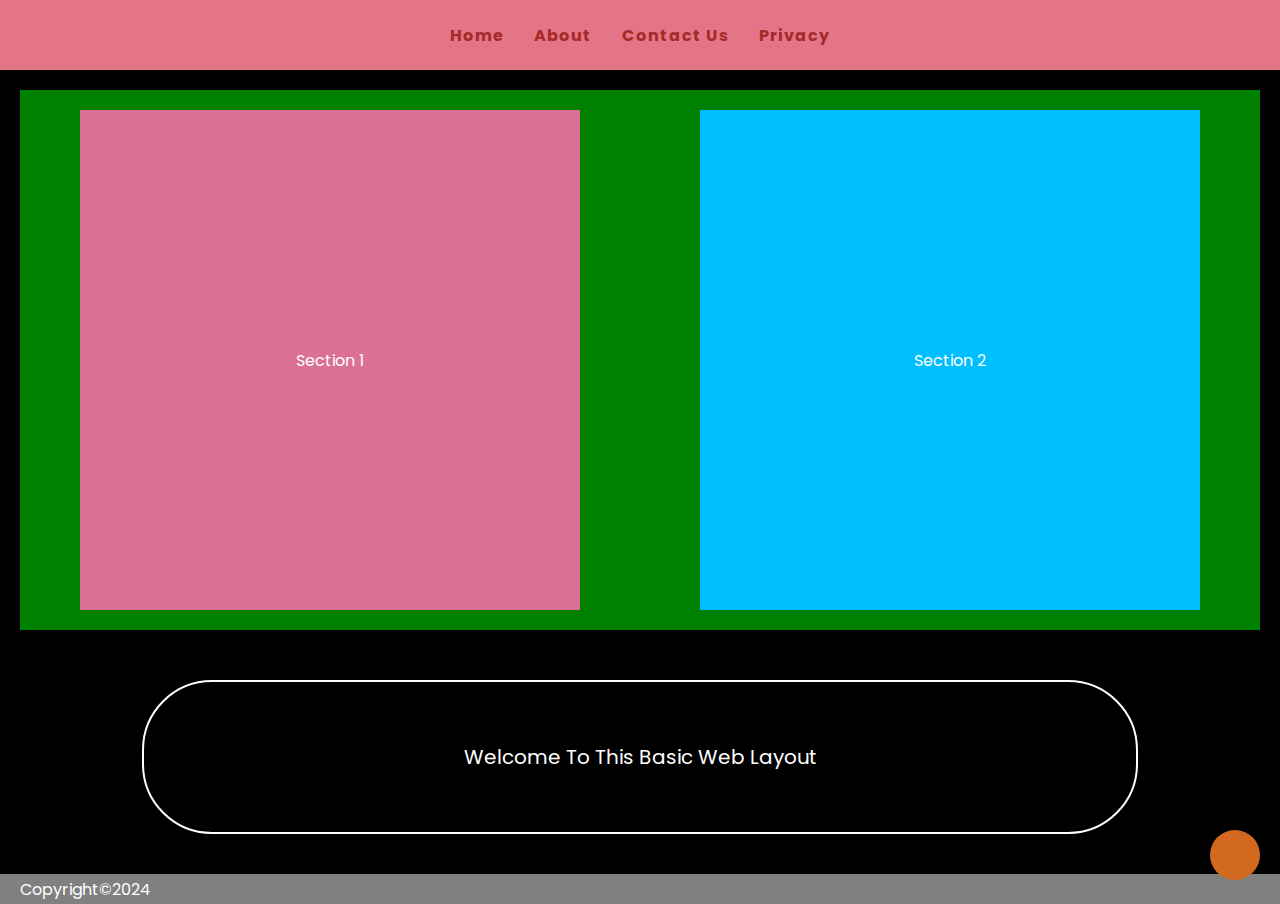
<file: Basic Layout Design Prac/index.html>
<!DOCTYPE html>
<html lang="en">
  <head>
    <meta charset="UTF-8" />
    <meta name="viewport" content="width=device-width, initial-scale=1.0" />
    <title>Basic Web Layout</title>
    <link rel="stylesheet" href="style.css" />
  </head>
  <body>
    <header>
      <nav>
        <ul>
          <li><a href="#">Home</a></li>
          <li><a href="#">About</a></li>
          <li><a href="#">Contact Us</a></li>
          <li><a href="#">Privacy</a></li>
        </ul>
      </nav>
    </header>
    <main>
      <section>
        <div class="section section-1">Section 1</div>
        <div class="section section-2">Section 2</div>
      </section>
      <div class="welcome">Welcome To This Basic Web Layout</div>
    </main>
    <footer>
      <p>Copyright&copy;2024</p>
    </footer>
    <div class="logo"></>
  </body>
</html>
</file>
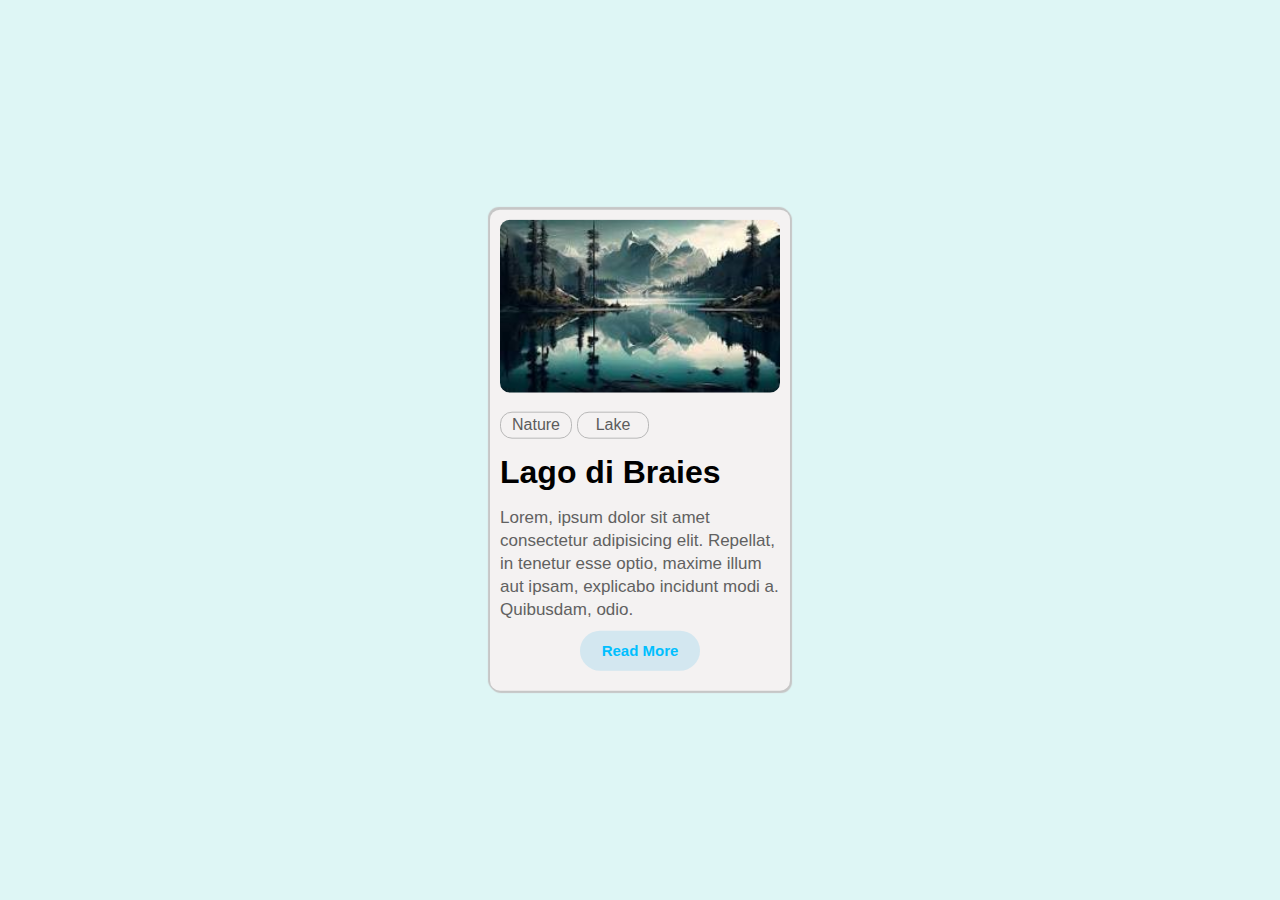
<file: video29/index.html>
<!DOCTYPE html>
<html lang="en">
  <head>
    <meta charset="UTF-8" />
    <meta name="viewport" content="width=device-width, initial-scale=1.0" />
    <title>Card</title>
    <link rel="stylesheet" href="style.css" />
  </head>
  <body>
    <div class="card">
      <div class="img-section">
        <img
          src="[data-uri]"
          alt="Nature Image"
        />
      </div>
      <div class="img-tags">
        <span class="tag tag-1">Nature </span
        ><span class="tag tag-2">Lake</span>
      </div>
      <h1 class="heading">Lago di Braies</h1>
      <div class="paragragh">
        <p>
          Lorem, ipsum dolor sit amet consectetur adipisicing elit. Repellat, in
          tenetur esse optio, maxime illum aut ipsam, explicabo incidunt modi a.
          Quibusdam, odio.
        </p>
      </div>
      <a class="btn" href="#">Read More</a>
    </div>
  </body>
</html>
</file>
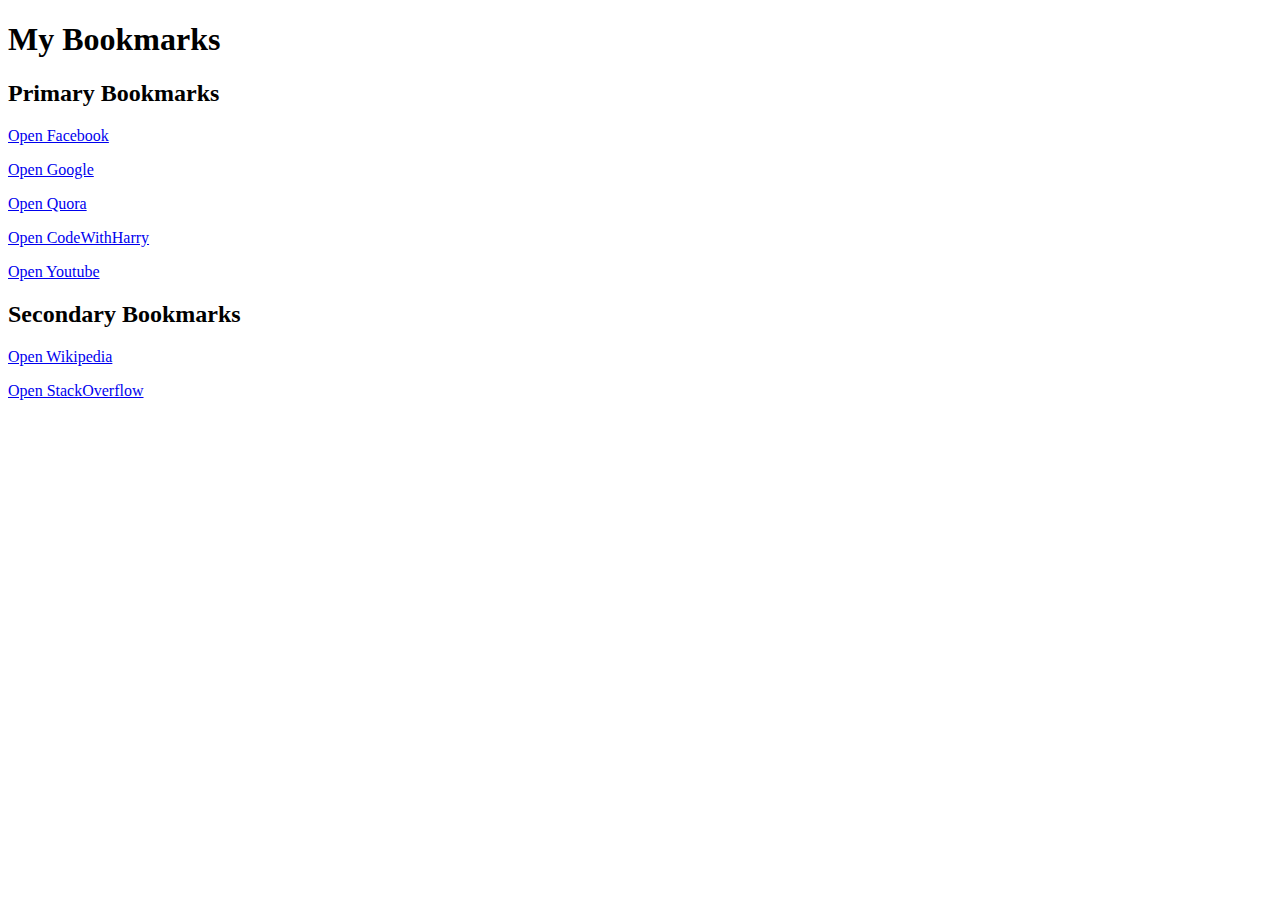
<file: video3/index.html>
<!DOCTYPE html>
<html lang="en">
  <head>
    <meta charset="UTF-8" />
    <meta name="viewport" content="width=device-width, initial-scale=1.0" />
    <title>My Bookmarks - Levicodes</title>
  </head>
  <body>
    <h1>My Bookmarks</h1>
    <h2>Primary Bookmarks</h2>
    <p>
      <a target="_blank" href="https://www.facebook.com">Open Facebook</a>
    </p>
    <p>
      <a target="_blank" href="https://www.google.com">Open Google</a>
    </p>
    <p>
      <a target="_blank" href="https://www.quora.com">Open Quora</a>
    </p>
    <p>
      <a target="_blank" href="https://www.codewithharry.com"
        >Open CodeWithHarry</a
      >
    </p>
    <p>
      <a target="_blank" href="https://www.youtube.com">Open Youtube</a>
    </p>
    <h2>Secondary Bookmarks</h2>
    <p>
      <a target="_blank" href="https://www.wikipedia.com">Open Wikipedia</a>
    </p>
    <p>
      <a target="_blank" href="https://www.stackoverflow.com"
        >Open StackOverflow</a
      >
    </p>
  </body>
</html>
</file>
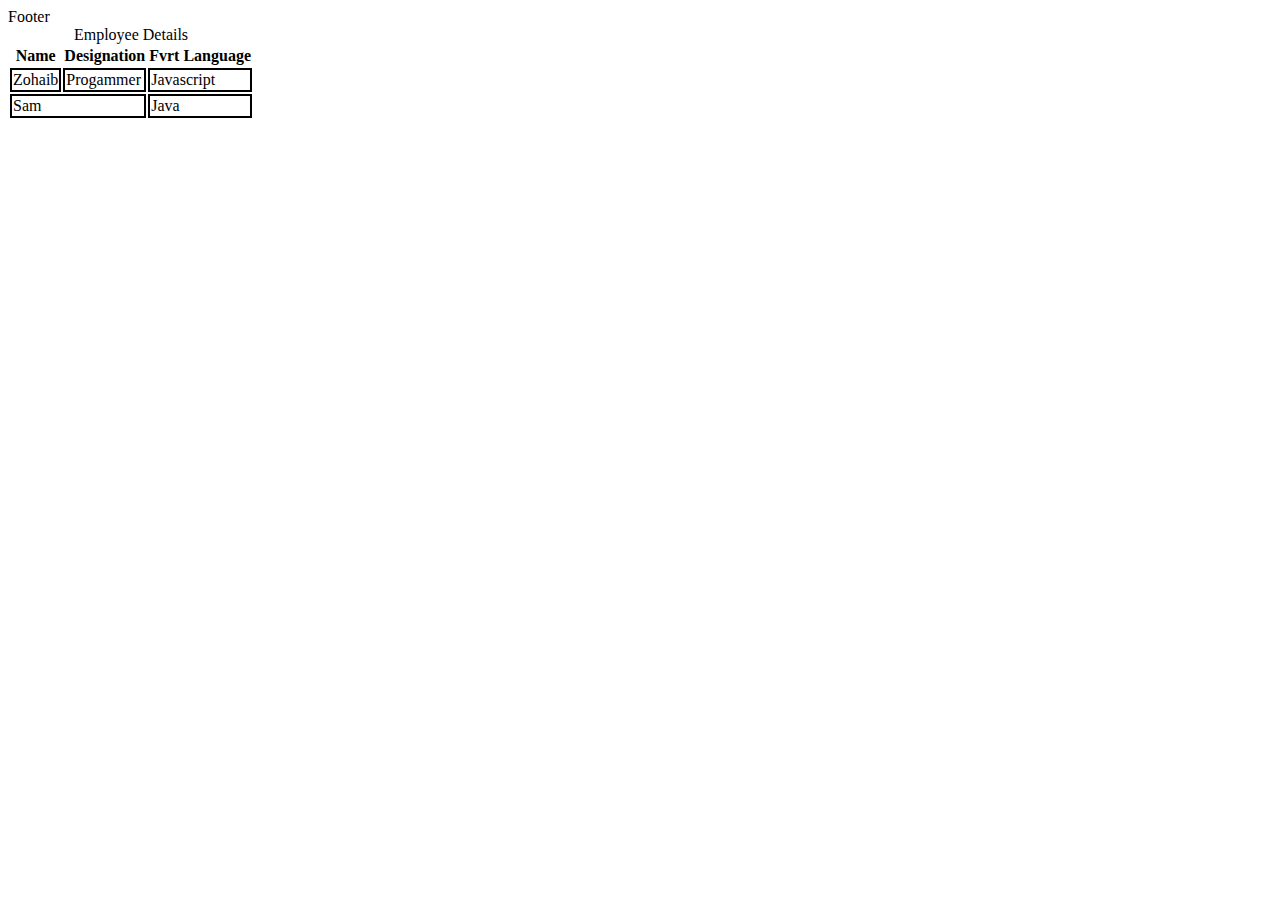
<file: video5/index.html>
<!DOCTYPE html>
<html lang="en">
  <head>
    <meta charset="UTF-8" />
    <meta name="viewport" content="width=device-width, initial-scale=1.0" />
    <title>Images</title>
    <link rel="stylesheet" href="style.css" />
  </head>
  <body>
    <table>
      <caption>
        Employee Details
      </caption>
      <thead>
        <tr>
          <th>Name</th>
          <th>Designation</th>
          <th>Fvrt Language</th>
        </tr>
      </thead>
      <tbody>
        <tr>
          <td>Zohaib</td>
          <td>Progammer</td>
          <td>Javascript</td>
        </tr>
        <tr>
          <td colspan="2">Sam</td>
          <td>Java</td>
        </tr>
      </tbody>
      <tfoot>
        Footer
      </tfoot>
    </table>
  </body>
</html>
</file>
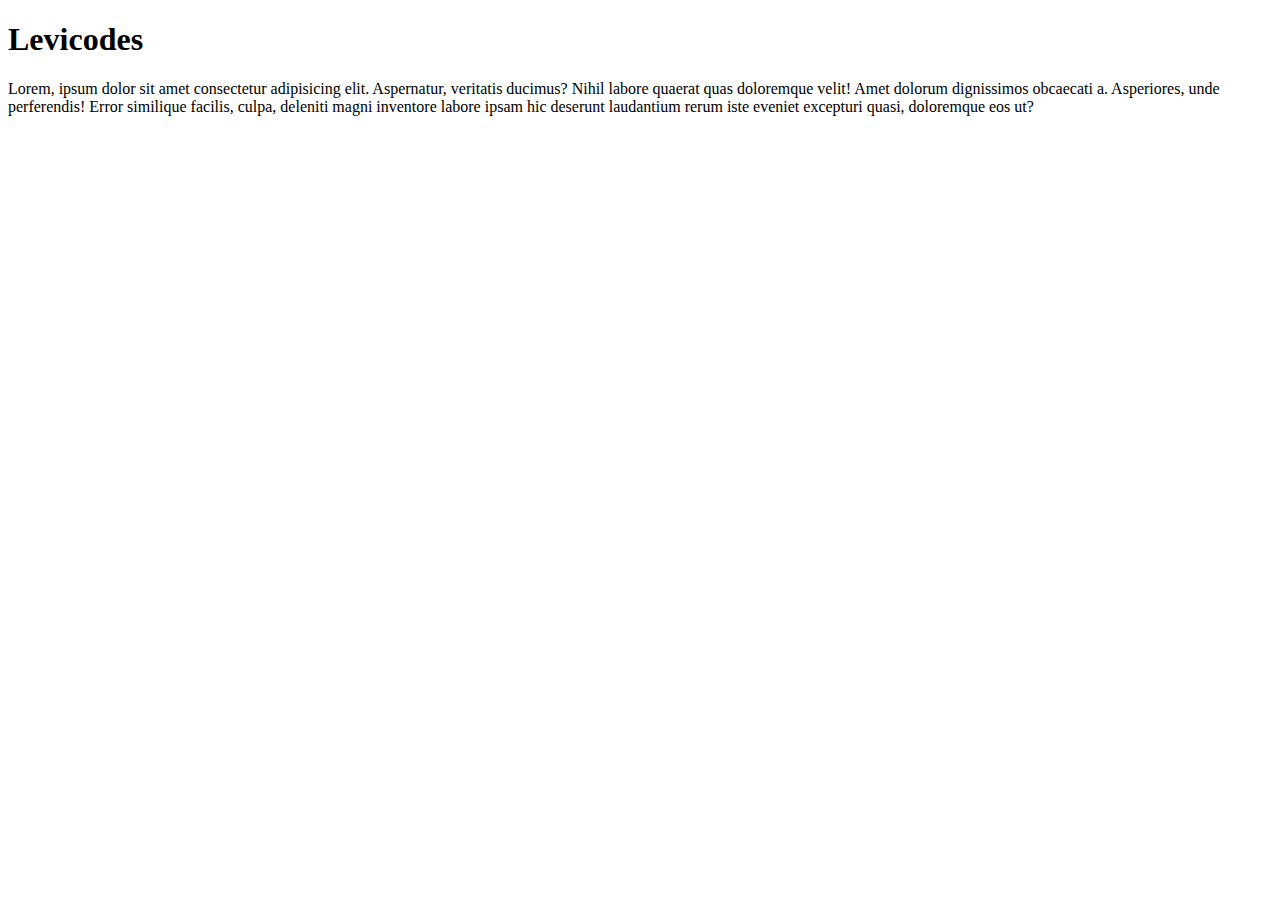
<file: video6/index.html>
<!DOCTYPE html>
<html lang="en">
  <head>
    <meta charset="UTF-8" />
    <meta name="viewport" content="width=device-width, initial-scale=1.0" />
    <meta name="description" content="This is a page which contains description about levicodes.">
    <title>About Levicodes - LevicodesAckerman</title>
  </head>
  <body>
    <h1>Levicodes</h1>
    <p>
      Lorem, ipsum dolor sit amet consectetur adipisicing elit. Aspernatur,
      veritatis ducimus? Nihil labore quaerat quas doloremque velit! Amet
      dolorum dignissimos obcaecati a. Asperiores, unde perferendis! Error
      similique facilis, culpa, deleniti magni inventore labore ipsam hic
      deserunt laudantium rerum iste eveniet excepturi quasi, doloremque eos ut?
    </p>
  </body>
</html>
</file>
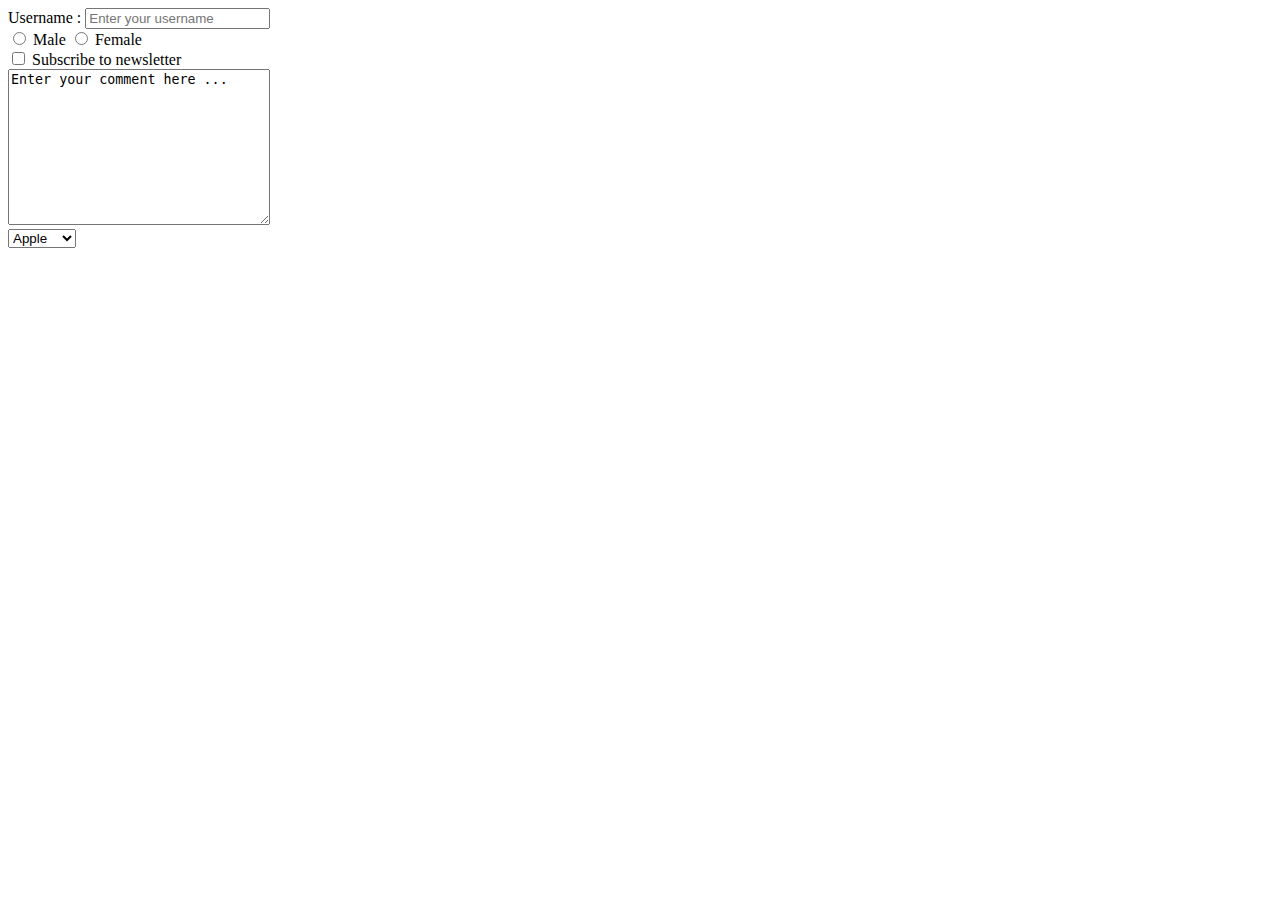
<file: video7/index.html>
<!DOCTYPE html>
<html lang="en">
  <head>
    <meta charset="UTF-8" />
    <meta name="viewport" content="width=device-width, initial-scale=1.0" />
    <title>Forms</title>
  </head>
  <body>
    <form action="post">
      <div>
        <label for="username">Username : </label>
        <input
          type="text"
          name="username"
          placeholder="Enter your username "
          id="username"
        />
      </div>
      <div>
        <input type="radio" name="gender" id="male" value="male" />
        <label for="male">Male</label>
        <input type="radio" name="gender" id="female" value="female" />
        <label for="female">Female</label>
      </div>
      <div>
        <input type="checkbox" name="subscribe" id="subscribe" value="yes" />
        <label for="subscribe">Subscribe to newsletter</label>
      </div>
      <div>
        <textarea name="comment" id="commentsection" cols="30" rows="10">
Enter your comment here ...</textarea
        >
      </div>
      <div>
        <select name="fruits" id="fruitssection">
            <option value="apple">Apple</option>
            <option value="banana">Banana</option>
            <option value="cherry">Cherry</option>
        </select>
      </div>
    </form>
  </body>
</html>
</file>
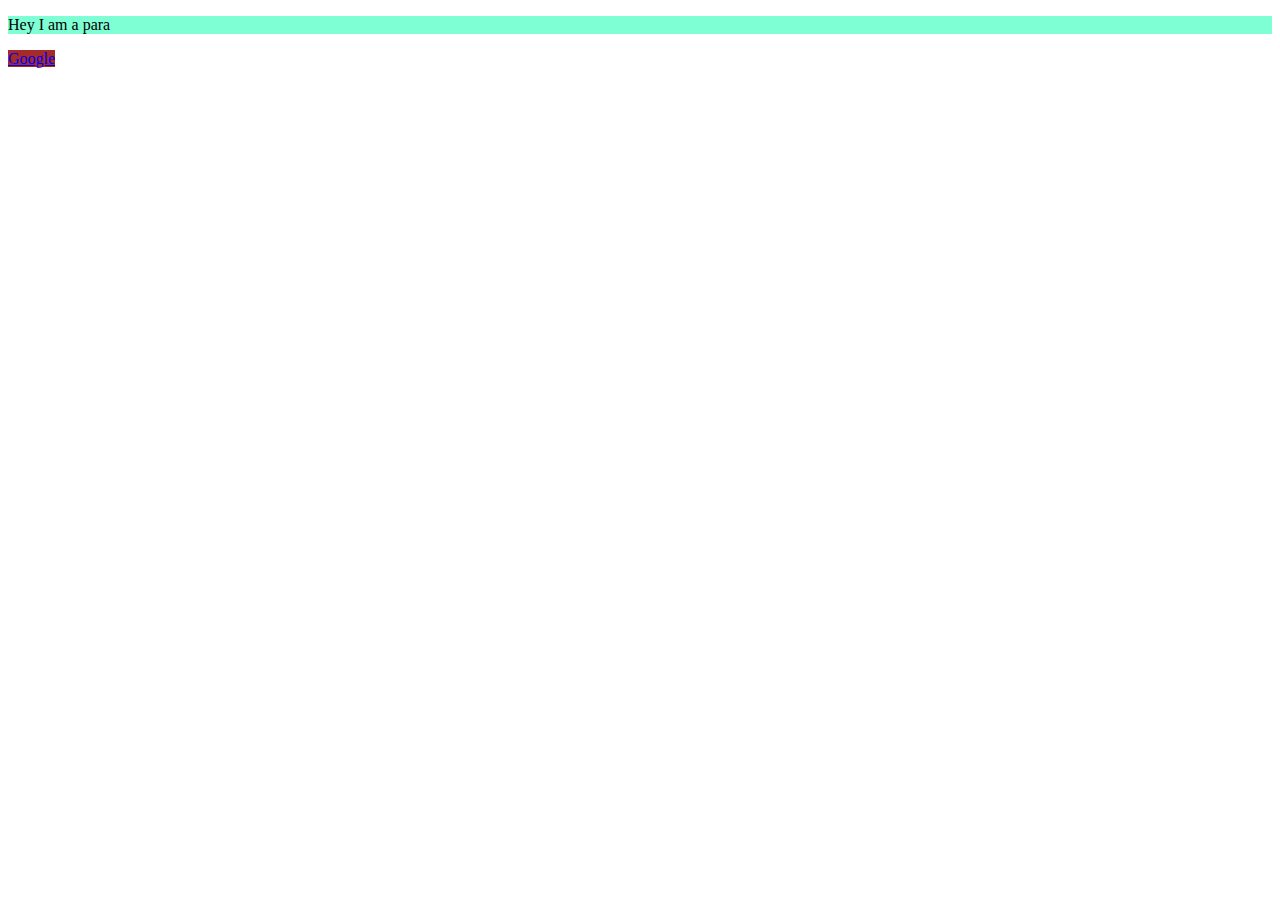
<file: video8/index.html>
<!DOCTYPE html>
<html lang="en">
<head>
    <meta charset="UTF-8">
    <meta name="viewport" content="width=device-width, initial-scale=1.0">
    <title>Inline - Block Elements</title>
    <link rel="stylesheet" href="style.css">
</head>
<body>
    <p>Hey I am a para</p>
    <a href="https://www.google.com">Google</a>
</body>
</html>
</file>
<file: Basic Layout Design Prac/style.css>
@import url("https://fonts.googleapis.com/css2?family=Poppins:ital,wght@0,100;0,200;0,300;0,400;0,500;0,600;0,700;0,800;0,900;1,100;1,200;1,300;1,400;1,500;1,600;1,700;1,800;1,900&display=swap");

* {
  margin: 0;
  padding: 0;
  font-family: "Poppins";
}

body{
    position: relative;
}

header {
  background-color: rgb(228, 117, 135);
  height: 70px;
  position: sticky;
  top: 0;
  left: 0;
  display: flex;
  justify-content: center;
  align-items: center;
}

header nav ul {
  display: flex;
  justify-content: center;
  align-items: center;
  gap: 30px;
}

header nav ul li {
  list-style-type: none;
}

header nav ul li a {
  text-decoration: none;
  letter-spacing: 1px;
  color: brown;
  font-weight: 700;
}

main {
  background-color: black;
  color: white;
  padding: 20px;
  display: flex;
  justify-content: center;align-items: center;
  flex-direction: column;
  gap: 50px;
}

main section {
  background-color: green;
  display: flex;
  justify-content: space-around;
  align-items: center;
  padding: 20px 0;
  width: 100%;
}

main .section {
  height: 500px;
  width: 500px;
  display: flex;
  justify-content: center;
  align-items: center;
}

main section .section-1 {
  background-color: palevioletred;
}
main section .section-2 {
  background-color: deepskyblue;
}

main .welcome{
    width: 80%;
    border: 2px solid white;
    height: 150px;
    border-radius: 70px;
    display: flex;justify-content: center;align-items: center;font-size: 20px;
    margin-bottom: 20px;
}

footer{
    background-color: gray;
    color: white;
    height: 30px;
    display: flex;justify-content: flex-start;align-items: center;
    padding-left: 20px;
}

.logo{
    height: 50px;
    width: 50px;
    background-color: chocolate;
    border-radius: 50%;
    position: fixed;
    bottom: 20px;
    right: 20px;
}
</file>
<file: video29/style.css>
* {
  margin: 0;
  padding: 0;
}

body {
  background-color: rgb(222, 246, 245);
}

.card {
  position: absolute;
  top: 50%;
  left: 50%;
  transform: translate(-50%, -50%);
  width: 280px;
  /* border: 1px solid rgb(167, 167, 167); */
  display: flex;
  justify-content: center;
  align-items: center;
  flex-direction: column;
  border-radius: 10px;
  padding: 10px;
  background-color: rgb(244, 242, 242);
  box-shadow: 1px 1px 1px 1px rgb(198, 198, 198),
    -1px -1px 1px 1px rgb(198, 198, 198);
}

.img-section {
  width: 100%;
}

.img-section img {
  border-radius: 10px;
  width: 100%;
}

.img-tags {
  font-family: "Gill Sans", "Gill Sans MT", Calibri, "Trebuchet MS", sans-serif;
  font-weight:500;
  color: rgb(92, 92, 92);
  margin-top: 15px;
  display: flex;
  justify-content: start;
  align-items: center;
  gap: 5px;
  width: 100%;
}

.tag {
  border: 1px solid rgb(184, 184, 184);
  border-radius: 12px;
  height: 25px;
  width: 70px;
  display: inline-block;
}

.tag-1 {
  display: flex;
  justify-content: center;
  align-items: center;
}
.tag-2 {
  display: flex;
  justify-content: center;
  align-items: center;
}

.heading{
    font-family: sans-serif;
    margin-top: 15px;
    width: 100%;
}

.paragragh{
    margin-top: 15px;
    font-family: sans-serif;
    color: rgb(97, 97, 97);
    line-height: 23px;
    font-size: 17px;
    font-weight: 500;
    text-align: left;
}

.btn{
    text-decoration: none;
    color:deepskyblue;
    font-family: sans-serif;
    font-weight: bold;
    font-size: 15px;
    margin: 10px 0;
    height: 40px;
    width: 120px;
    background-color: rgba(135, 206, 235,0.3);
    display: flex;
    justify-content: center;
    align-items: center;
    border-radius: 30px;
    cursor: pointer;
}
</file>
<file: video5/style.css>
td {
  border: 2px solid black;
}
</file>
<file: video8/style.css>
p{
    background-color: aquamarine;
}
a{
    background-color: brown;
}
</file>
